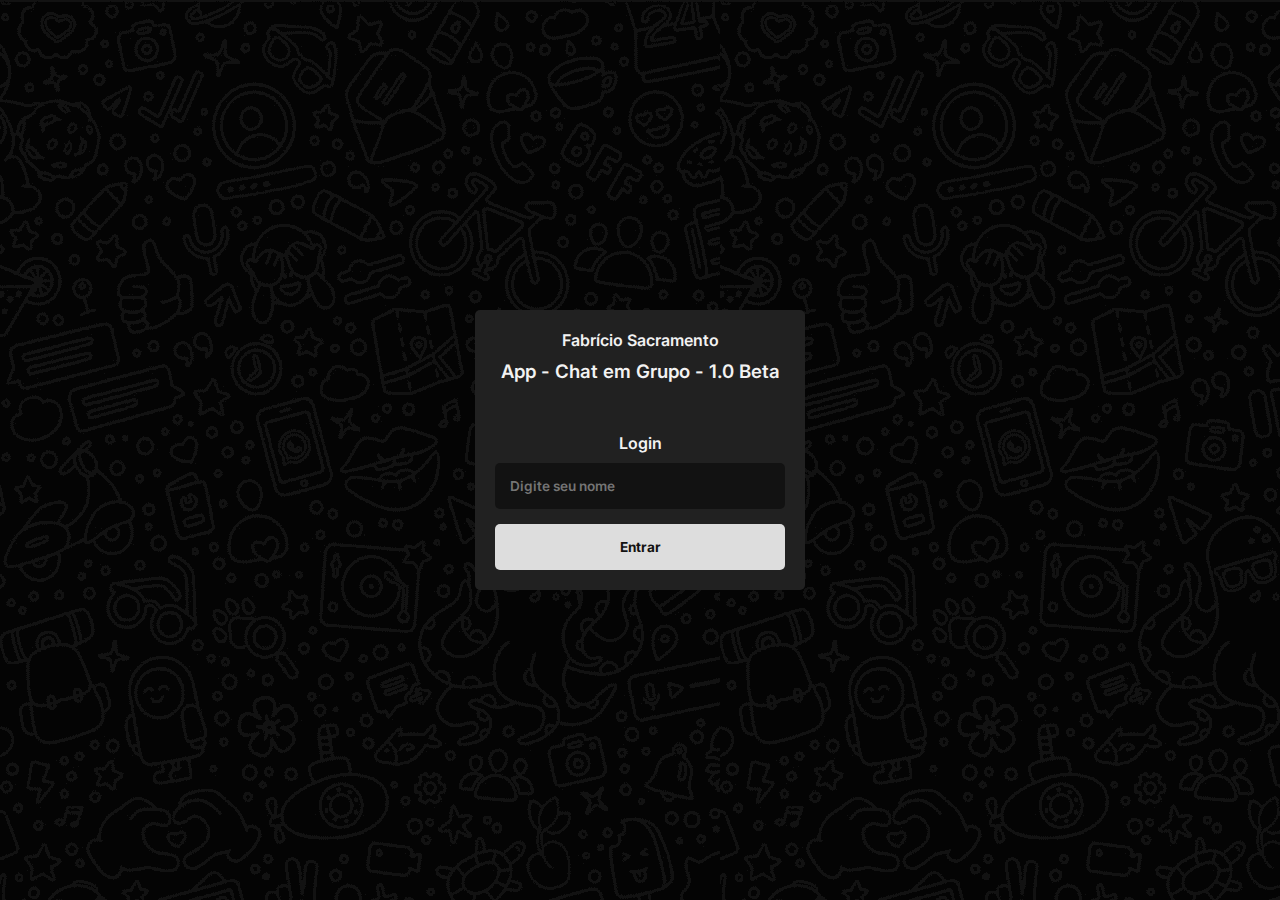
<file: index.html>
<!DOCTYPE html>
<html lang="pt-br">
<head>
    <meta charset="UTF-8">
    <meta name="viewport" content="width=device-width, initial-scale=1.0">

    <link rel="stylesheet" href="https://fonts.googleapis.com/css2?family=Material+Symbols+Outlined:opsz,wght,FILL,GRAD@24,400,1,0" />
    <link rel="stylesheet" href="./css/style.css">

    <title>Chat em Grupo | Fabrício Sacramento</title>
</head>
<body>
    
    <section class="container">

        <section class="login">
            <h4>Fabrício Sacramento</h4>

            <h3>App - Chat em Grupo - 1.0 Beta</h3>
            <h2>Login</h2>
            <form class="login__form">
                <input type="text" class="login__input" placeholder="Digite seu nome" required />
                <button type="submit" class="login__button">Entrar</button>
            </form>
        </section>

        <section class="chat">
            <section class="chat__messages">
                      </section>

            <form class="chat__form">
                <input type="text" class="chat__input" placeholder="Digite uma mensagem" required />
                <button type="submit" class="chat__button">
                    <span class="material-symbols-outlined">send</span>
                </button>
            </form>
        </section>

    </section>

    <script src="./js/script.js"></script>
</body>
</html>
</file>
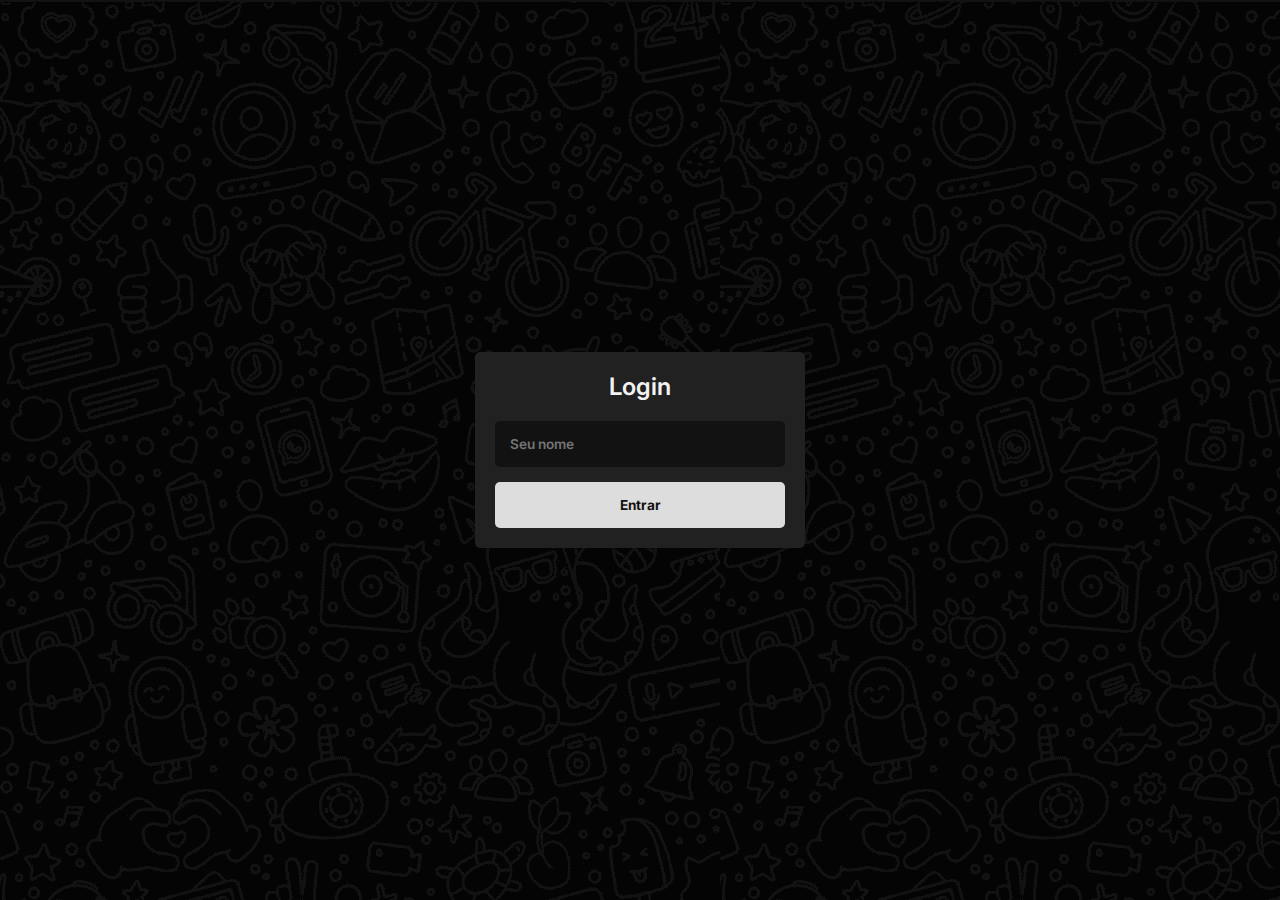
<file: frontend/index.html>
<!DOCTYPE html>
<html lang="pt-br">
<head>
    <meta charset="UTF-8">
    <meta name="viewport" content="width=device-width, initial-scale=1.0">

    <link rel="stylesheet" href="https://fonts.googleapis.com/css2?family=Material+Symbols+Outlined:opsz,wght,FILL,GRAD@24,400,1,0" />
    <link rel="stylesheet" href="./css/style.css">

    <title>Chat em Grupo | Fabrício Sacramento</title>
</head>
<body>
    
    <section class="container">

        <section class="login">
            <h2>Login</h2>
            <form class="login__form">
                <input type="text" class="login__input" placeholder="Seu nome" required />
                <button type="submit" class="login__button">Entrar</button>
            </form>
        </section>

        <section class="chat">
            <section class="chat__messages">
                <!-- <div class="message--self">Hello, World!</div>

                <div class="message--other">
                    <span class="message--sender">Manual do Dev</span>
                    Olá, Mundo!
                </div> -->
            </section>

            <form class="chat__form">
                <input type="text" class="chat__input" placeholder="Digite uma mensagem" required />
                <button type="submit" class="chat__button">
                    <span class="material-symbols-outlined">send</span>
                </button>
            </form>
        </section>

    </section>

    <script src="./js/script.js"></script>
</body>
</html>
</file>
<file: css/style.css>
@import url("https://fonts.googleapis.com/css2?family=Inter:wght@100;200;300;400;500;600;700;800;900&display=swap");

* {
    margin: 0;
    padding: 0;
    box-sizing: border-box;
    font-family: "Inter", sans-serif;
}

:root {
    font-size: 16px;
}

body {
    background: url("../images/background.png");
    color: #f2f2f2;
}

.container {
    width: 100%;
    height: 100dvh;
    display: flex;
    align-items: center;
    justify-content: center;
}

.login {
    width: 100%;
    max-width: 330px;
    background-color: #212121;
    border-radius: 5px;
    padding: 20px;
}

.login > h4 {
    text-align: center;
    font-weight: 600;
    margin-bottom: 10px;
}
.login > h3 {
    text-align: center;
    font-weight: 600;
    margin-bottom: 10px;
}
.login > h2 {
    text-align: center;
    font-weight: 600;
    font-size: 1rem;
    margin: 50px 0 10px 0;
}

.login__form {
    display: flex;
    flex-direction: column;
    gap: 15px;
}

.login__input {
    border: none;
    padding: 15px;
    font-size: 0.85rem;
    font-weight: 600;
    background-color: #121212;
    color: #f2f2f2;
    outline: none;
    border-radius: 5px;
}

.login__input:focus {
    outline: 2px solid #f2f2f2;
}

.login__button {
    border: none;
    padding: 15px;
    border-radius: 5px;
    font-size: 0.85rem;
    font-weight: 700;
    background-color: #ddd;
    cursor: pointer;
    color: #121212;
}

.login__button:hover {
    background-color: #fff;
}

.chat {
    width: 100%;
    height: 100%;
    display: none;
    flex-direction: column;
    justify-content: space-between;
}

.chat__messages {
    flex-grow: 1;
    padding: 30px 30px 90px;
    display: flex;
    flex-direction: column;
    justify-content: flex-end;
}

.chat__form {
    background-color: #191919;
    padding: 15px 20px;
    display: flex;
    align-items: center;
    gap: 10px;
    position: fixed;
    bottom: 0;
    left: 0;
    width: 100%;
}

.chat__input {
    border: none;
    padding: 15px;
    border-radius: 8px;
    flex-grow: 1;
    background-color: #212121;
    outline: none;
    color: #f2f2f2;
    font-size: 1rem;
}

.chat__button {
    border: none;
    background: none;
    color: #f2f2f2;
    cursor: pointer;
}

.chat__button > span {
    font-size: 1.8rem;
}

.chat__messages > div {
    padding: 10px;
    width: 100%;
    max-width: 250px;
    font-size: 0.9rem;
    font-weight: 500;
    margin-bottom: 15px;
    line-height: 22px;
}

.message--self {
    background-color: #f2f2f2;
    color: #121212;
    border-radius: 10px 10px 0 10px;
    align-self: flex-end;
}

.message--other {
    background-color: #333;
    color: #f2f2f2;
    border-radius: 0 10px 10px 10px;
    align-self: flex-start;
}

.message--sender {
    display: block;
    margin-bottom: 15px;
    font-weight: 700;
    color: cadetblue;
}
</file>
<file: frontend/css/style.css>
@import url("https://fonts.googleapis.com/css2?family=Inter:wght@100;200;300;400;500;600;700;800;900&display=swap");

* {
    margin: 0;
    padding: 0;
    box-sizing: border-box;
    font-family: "Inter", sans-serif;
}

:root {
    font-size: 16px;
}

body {
    background: url("../images/background.png");
    color: #f2f2f2;
}

.container {
    width: 100%;
    height: 100dvh;
    display: flex;
    align-items: center;
    justify-content: center;
}

.login {
    width: 100%;
    max-width: 330px;
    background-color: #212121;
    border-radius: 5px;
    padding: 20px;
}

.login > h2 {
    text-align: center;
    font-weight: 600;
    font-size: 1.5rem;
    margin-bottom: 20px;
}

.login__form {
    display: flex;
    flex-direction: column;
    gap: 15px;
}

.login__input {
    border: none;
    padding: 15px;
    font-size: 0.85rem;
    font-weight: 600;
    background-color: #121212;
    color: #f2f2f2;
    outline: none;
    border-radius: 5px;
}

.login__input:focus {
    outline: 2px solid #f2f2f2;
}

.login__button {
    border: none;
    padding: 15px;
    border-radius: 5px;
    font-size: 0.85rem;
    font-weight: 700;
    background-color: #ddd;
    cursor: pointer;
    color: #121212;
}

.login__button:hover {
    background-color: #fff;
}

.chat {
    width: 100%;
    height: 100%;
    display: none;
    flex-direction: column;
    justify-content: space-between;
}

.chat__messages {
    flex-grow: 1;
    padding: 30px 30px 90px;
    display: flex;
    flex-direction: column;
    justify-content: flex-end;
}

.chat__form {
    background-color: #191919;
    padding: 15px 20px;
    display: flex;
    align-items: center;
    gap: 10px;
    position: fixed;
    bottom: 0;
    left: 0;
    width: 100%;
}

.chat__input {
    border: none;
    padding: 15px;
    border-radius: 8px;
    flex-grow: 1;
    background-color: #212121;
    outline: none;
    color: #f2f2f2;
    font-size: 1rem;
}

.chat__button {
    border: none;
    background: none;
    color: #f2f2f2;
    cursor: pointer;
}

.chat__button > span {
    font-size: 1.8rem;
}

.chat__messages > div {
    padding: 10px;
    width: 100%;
    max-width: 250px;
    font-size: 0.9rem;
    font-weight: 500;
    margin-bottom: 15px;
    line-height: 22px;
}

.message--self {
    background-color: #f2f2f2;
    color: #121212;
    border-radius: 10px 10px 0 10px;
    align-self: flex-end;
}

.message--other {
    background-color: #333;
    color: #f2f2f2;
    border-radius: 0 10px 10px 10px;
    align-self: flex-start;
}

.message--sender {
    display: block;
    margin-bottom: 15px;
    font-weight: 700;
    color: cadetblue;
}
</file>
